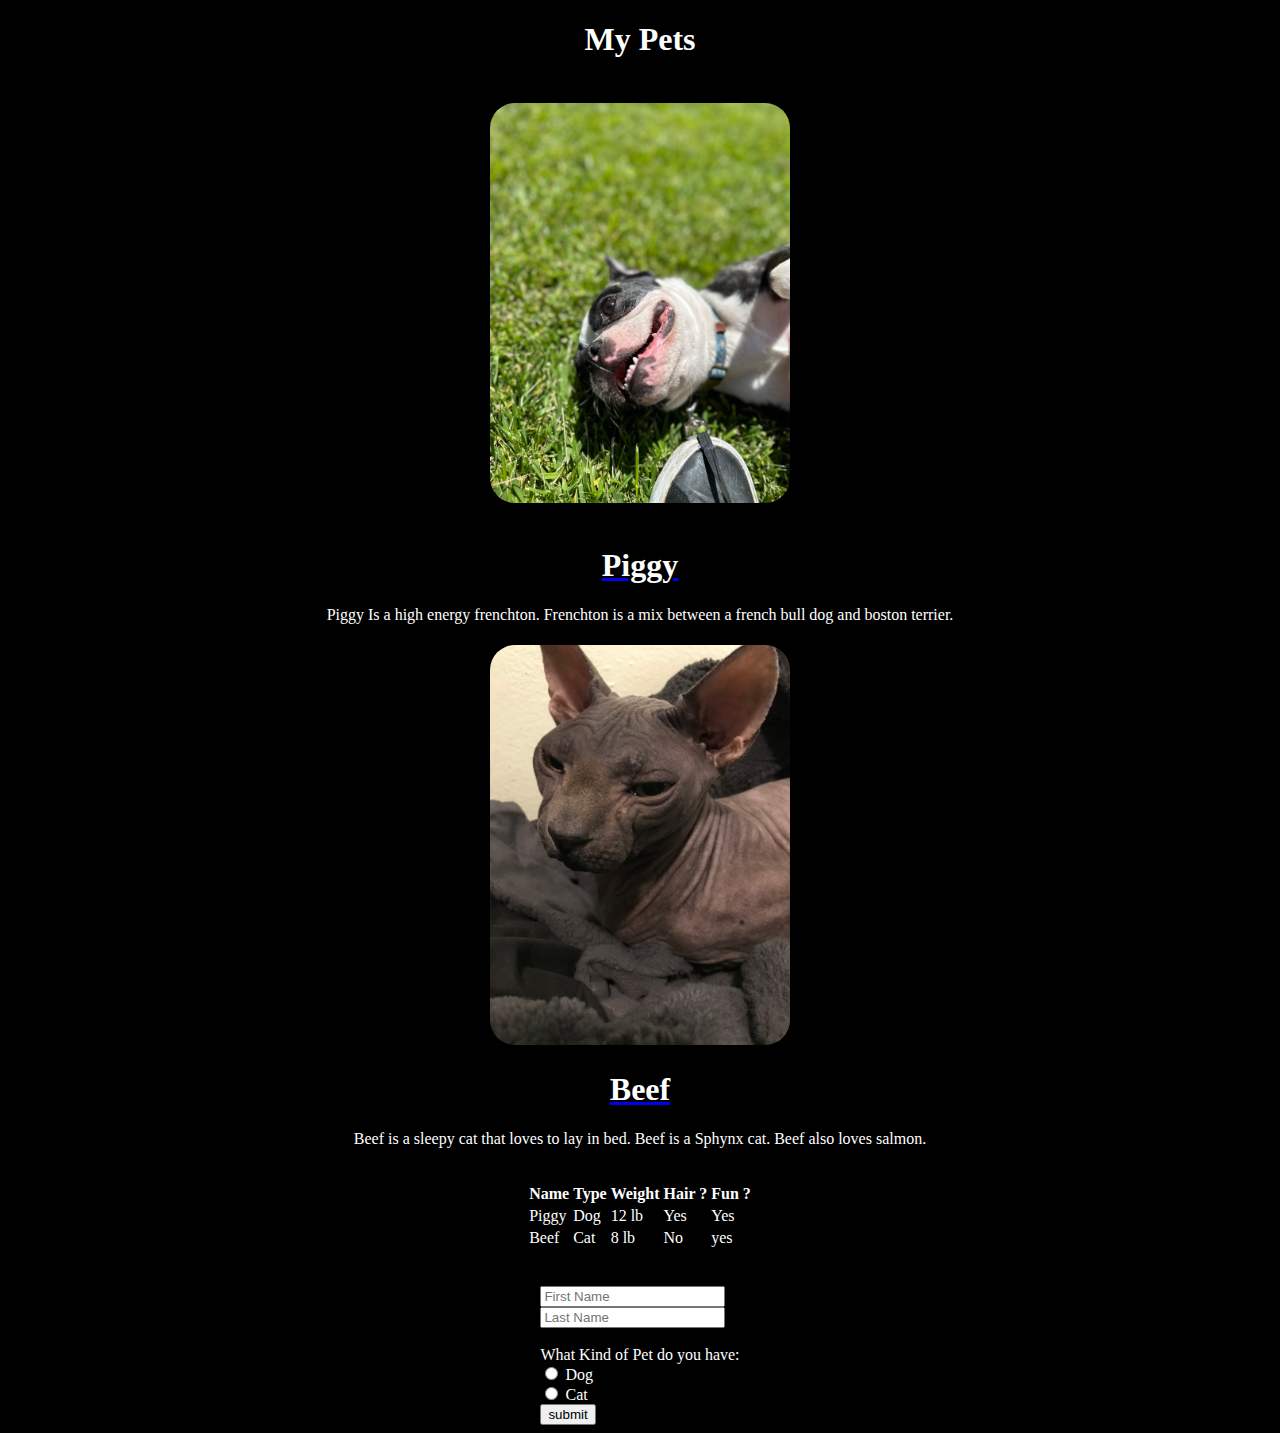
<file: index.html>
<!DOCTYPE html>
<html lang="en">
<head>
    <meta charset="UTF-8">
    <meta name="viewport" content="width=device-width, initial-scale=1.0">
    <title>My Pets</title><H1 class="center-text">My Pets</H1> 
    <!-- Above is the homepage header and title -->

</head>
<br>
<link rel="stylesheet" href="style.css">
<body>
    
    <!-- Underneath is my first pet and image with link to seperate page -->
    <div class=container-2>
    <img class="displayed" src="images/Piggy 1.jpg" width="300"/>
    <br>
    <a href="page2.html"> <H1 class="center-text">Piggy</H1></a>    
        <p class="center-text">Piggy Is a high energy frenchton. Frenchton is a mix between a french bull dog and boston terrier.</p>
    </div>
    <!-- Underneath is my second pet and image with link to seperate page-->
    <div>
    <img class="displayed" src="images/BEEF 1.jpg" width=" 300 "/> 
    <a href="page3.html"> <H1 class="center-text">Beef </H1></a>
        <p class="center-text">Beef is a sleepy cat that loves to lay in bed. Beef is a Sphynx cat. Beef also loves salmon. </p>
    </div>    
    <br>
    <!-- This is the required table for the webpage -->
    <div>
    <Table id="center-table">
        <tr>
            <th>Name</th>
            <th>Type </th>
            <th>Weight </th>
            <th>Hair ? </th>
            <th>Fun ? </th>
        </tr> 
        <tr>
            <td>Piggy </td>
            <td>Dog</td>
            <td>12 lb</td>
            <td>Yes</td>
            <td>Yes</td>
        </tr> 
        <tr>
            <td>Beef</td>
            <td>Cat</td>
            <td>8 lb</td>
            <td>No</td>
            <td>yes</td>
        </tr>
    </Table><br><br>
    </div>
    <!-- This is the required form for the webpage -->   
    <div class="container">
    <FORM>
            <input type="text" name="firstname" placeholder="First Name"><br>
            <input type="text" name="last name" placeholder="Last Name"><br><br>
            What Kind of Pet do you have: <br>
            <input type="radio" name="Pet" value="Dog"> Dog <br> 
            <input type="radio" name="Pet" value="Cat"> Cat <br> 
            <input type="submit" value="submit">
        </FORM>
    </div>
</body>
</html>
</file>
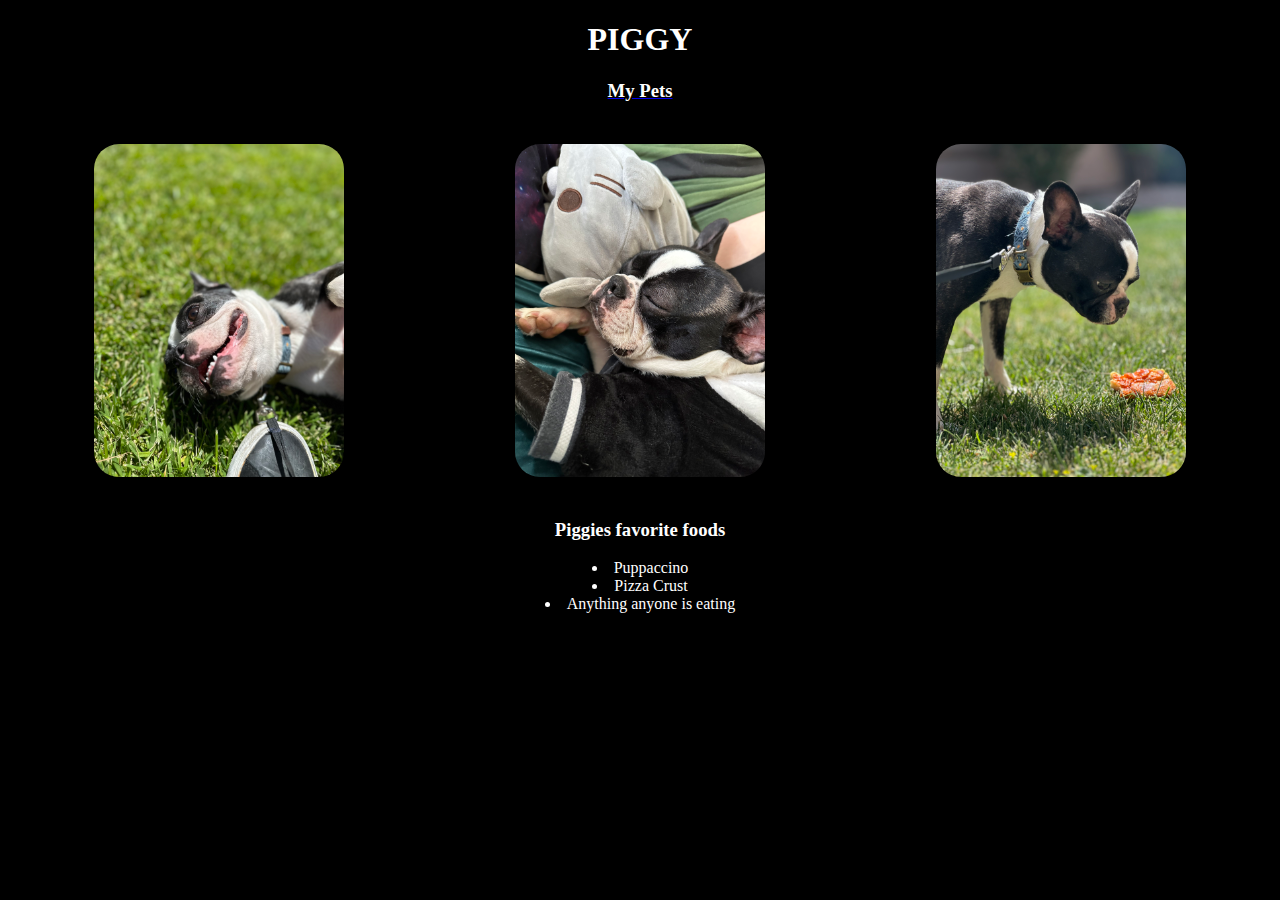
<file: page2.html>
<!DOCTYPE html>
<html lang="en">
<head>
    <meta charset="UTF-8">
    <meta name="viewport" content="width=device-width, initial-scale=1.0">
    <title>PIGGY</title><H1 class="center-text">PIGGY</H1> 
    <a href="index.html"><h3 class="center-text">My Pets</h3></a>
    <br>
    <!-- Above is Header and Title with link back to homepage-->
</head>
<link rel="stylesheet" href="style.css">
<body>
    <!-- Below are images and required list -->
    <div class="container">
    <img  class="displayed2"src="images/Piggy 1.jpg" width="250"> 
    <img  class="displayed2"src="images/Piggy 2.jpg" width="250"> 
    <img  class="displayed2"src="images/Piggy 3.jpg"  width="250" > 
    </div>
    <br> 

    <H3 class="center-text">Piggies favorite foods</H3>
    
    <ul class="center-list">
        <li >Puppaccino</li>
        <li>Pizza Crust</li>
        <li>Anything anyone is eating</li> 
    </ul>
    
</body>
</html>
</file>
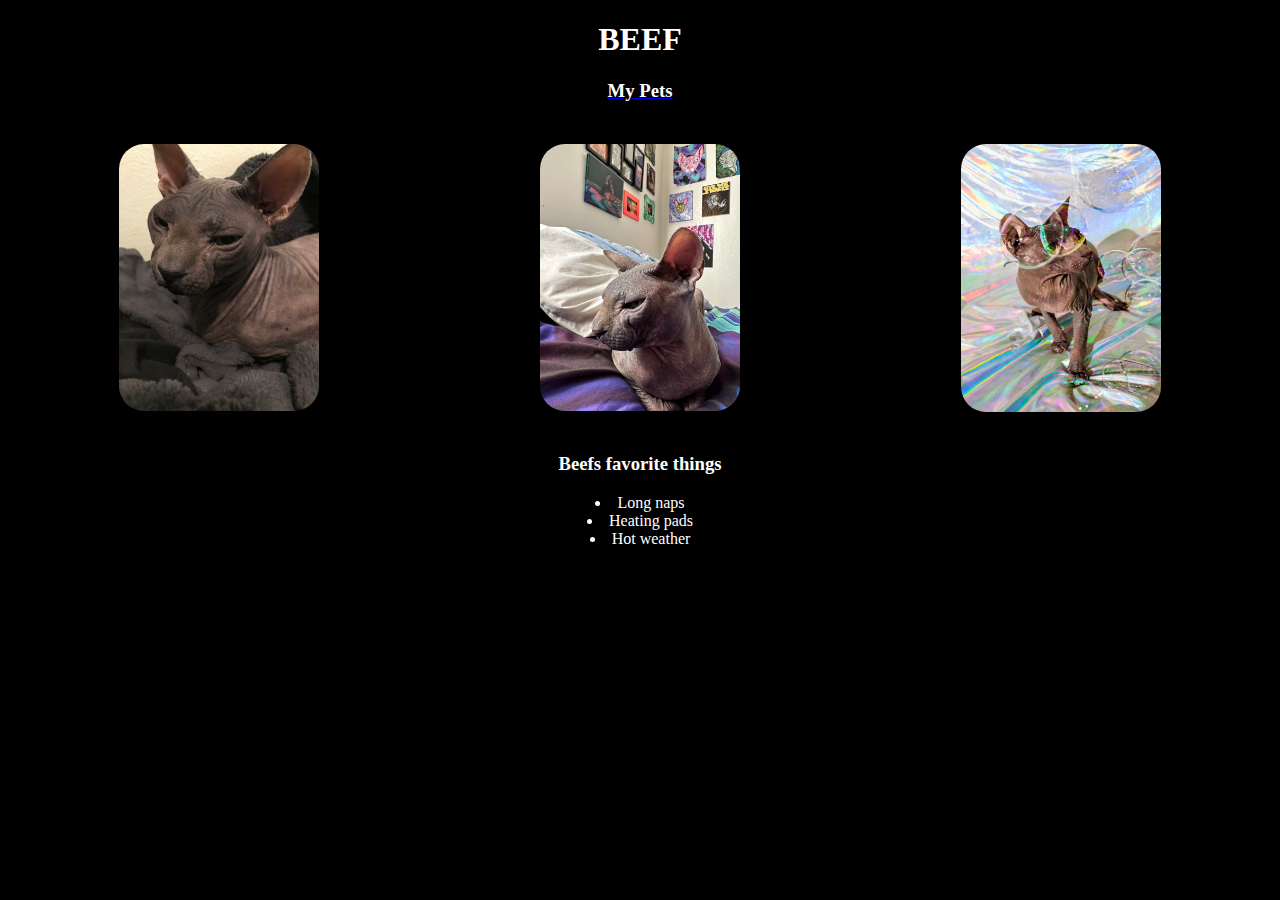
<file: page3.html>
<!DOCTYPE html>
<html lang="en">
<head>
    <meta charset="UTF-8">
    <meta name="viewport" content="width=device-width, initial-scale=1.0">
    <title>BEEF</title> <H1 class="center-text">BEEF</H1>
    <a href="index.html"> <h3 class="center-text">My Pets</h3> </a>
    
    
    <br>
    <!-- Above is Title and Header and link back to homepage-->
</head>
<link rel="stylesheet" href="style.css">
<body> 
    <!-- Below is seperate images and required list -->
    <div class="container">
    <img  class="displayed2" src="images/BEEF 1.jpg" width="200" />
    <img  class="displayed2" src="images/BEEF 2.jpg" width="200" />
    <img  class="beefdisplay"src="images/BEEF 3.jpg" width="200" />
    </div>
    <br>
    <h3 class="center-text">Beefs favorite things</h3>
    <ul class="center-list">
        <li>Long naps</li>
        <li>Heating pads</li>
        <li>Hot weather</li>
    </ul>

    
</body>
</html>
</file>
<file: style.css>
/*below is the background color css, element selector  */
body{
    background-color: black;
} 

/*below is the font color for webpage, element selector  */
p, table, h1, form, h3, li{
    color: white;
} 

/*below is the centering for text, class selector  */
.center-text{ 
    text-align: center;
    }    


/*below is the centering and styling for the images on main page, class selector  */
    img.displayed{
    display:block;
    margin-left: auto;
    margin-right: auto; 
    padding: 5px; 
    border-radius: 30px;
}

/*below is the centering and styling for the table on main page, ID selector  */
#center-table{
    margin-left: auto;
    margin-right: auto;
} 

/*below is the centering and styling for the main div on main page, class selector  */
.container{
    
    display:flex;
    align-items: center; 
    
    
} 
/*below is the centering and styling for the form on main page, element selector  */
form{
    
    margin: 0 auto;
} 
/*below is the centering and styling for the lists on 2nd and 3rd page, class selector  */
.center-list{
    text-align:center;
    list-style-position: inside; 
    padding-left: 0;
} 

/*below is the centering and styling for the images on 2nd and 3rd page, class selector  */
img.displayed2{
    display: inline-block;
    padding: 5px;
    border-radius: 30px; 
    margin:auto
    
    
    
} 

/*below is the centering and styling for the image on 3rd page due to sizing issues, class selector  */
img.beefdisplay{
    max-height: 268px; 
    display: inline-block;
    padding: 5px;
    border-radius: 30px; 
    margin:auto
  
}
</file>
